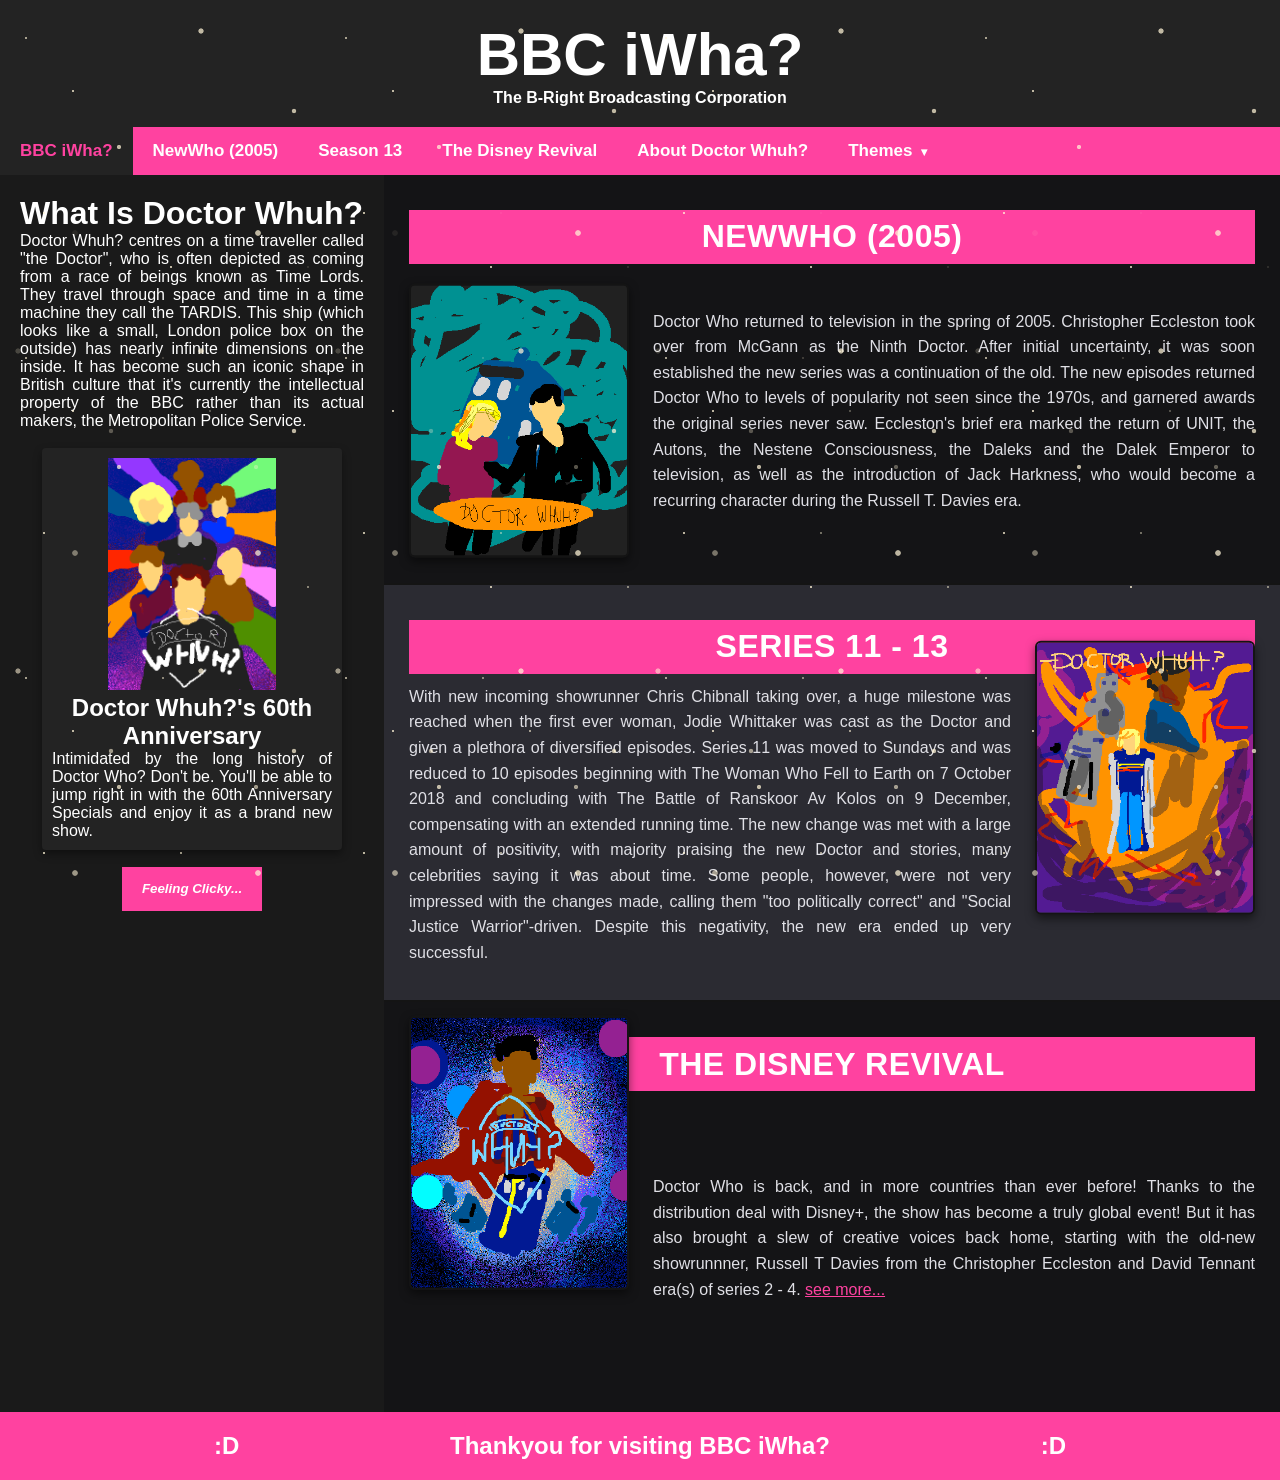
<file: index.html>
<!DOCTYPE html>
<html lang="en">
<head>
    <meta charset="UTF-8">
    <meta name="viewport" content="width=device-width, initial-scale=1.0">
    <title>Take iWha?</title>
    <link rel="stylesheet" href="style (4).css">
    <style>
        body {
            font-family: Arial, Helvetica, sans-serif;
            margin: 0;
            scroll-behavior: smooth;
        }
    </style>
</head>
<body>

    <!-- Header Section -->
    <div class="header">
        <h1> BBC iWha? </h1>
        <p> The B-Right Broadcasting Corporation</p>
    </div>

    <!-- Navigation Bar -->
    <div class="topnav" id="myTopnav">
        <a href="index.html" class="active">BBC iWha?</a>

        <div id="myLinks">
            <a href="NewWHo.html">NewWho (2005)</a>
            <a href="season13.html">Season 13</a>
            <a href="The Disney Series.html">The Disney Revival</a>
            <a href="All About Doctor Whuh.html">About Doctor Whuh?</a>

                        <div class="dropdown">
                                <button class="dropbtn" type="button" aria-expanded="false" aria-controls="dropdownContent">
                                        Themes
                                        <span aria-hidden="true">&#9662;</span>
                                </button>
                                    <div class="dropdown-content" id="dropdownContent">
                                        <p class="dropdown-note">Use Arrow Keys to navigate themes</p>
                                        <button type="button" class="theme-option active" data-theme="default">Default BBC</button>
                                        <button type="button" class="theme-option" data-theme="light">Light</button>
                                        <button type="button" class="theme-option" data-theme="ash">TARDIS</button>
                </div>
                        </div>
        </div>
        

        
        <!-- Hamburger Icon -->
        <button type="button" class="icon" aria-label="Toggle navigation" aria-expanded="false" aria-controls="myLinks">
            &#9776;
        </button>
    </div>


    <div class="row">
    
        <div class="side">
            <h1>What Is Doctor Whuh?</h1>
            <p>Doctor Whuh? centres on a time traveller called "the Doctor", who is often depicted as coming from a race of beings known as Time Lords. They travel through space and time in a time machine they call the TARDIS. This ship (which looks like a small, London police box on the outside) has nearly infinite dimensions on the inside. It has become such an iconic shape in British culture that it's currently the intellectual property of the BBC rather than its actual makers, the Metropolitan Police Service. </p>
            
            <br>
            <div class="card">
                <img src="60th anniv.png" alt="Doctor Whuh?'s 60th Anniversary Poster">
                <h2>Doctor Whuh?'s 60th Anniversary</h2>
                <p>Intimidated by the long history of Doctor Who? Don't be. You'll be able to jump right in with the 60th Anniversary Specials and enjoy it as a brand new show.</p>
            </div>


            <!--tge buttons here gng-->
            <button class="button-side" id="anniv"> Feeling Clicky... </button>

            
        </div>
        
        <!-- Main Content Area with Alternating Black/Grey Sections -->
        <div class="main">
            
            <!--NewWho-->
            <section id="newwho" class="content-section theme-black">
                <h2>NewWho (2005)</h2>
                <div class="section-content img-left">
                    <img src="newwho drwhuh (1).png" alt="NewWho Thumbnail" class="section-img">
                    <div class="text-block">
                        <p>Doctor Who returned to television in the spring of 2005. Christopher Eccleston took over from McGann as the Ninth Doctor. After initial uncertainty, it was soon established the new series was a continuation of the old. The new episodes returned Doctor Who to levels of popularity not seen since the 1970s, and garnered awards the original series never saw. Eccleston's brief era marked the return of UNIT, the Autons, the Nestene Consciousness, the Daleks and the Dalek Emperor to television, as well as the introduction of Jack Harkness, who would become a recurring character during the Russell T. Davies era.</p>
                    </div>
                </div>
            </section>

            <!-- Season 13 -->
            <section id="season13" class="content-section theme-grey">
                <h2>Series 11 - 13</h2>
                <div class="section-content img-right">
                    <div class="text-block">
                        <p>With new incoming showrunner Chris Chibnall taking over, a huge milestone was reached when the first ever woman, Jodie Whittaker was cast as the Doctor and given a plethora of diversified episodes. Series 11 was moved to Sundays and was reduced to 10 episodes beginning with The Woman Who Fell to Earth on 7 October 2018 and concluding with The Battle of Ranskoor Av Kolos on 9 December, compensating with an extended running time. The new change was met with a large amount of positivity, with majority praising the new Doctor and stories, many celebrities saying it was about time. Some people, however, were not very impressed with the changes made, calling them "too politically correct" and "Social Justice Warrior"-driven. Despite this negativity, the new era ended up very successful.
                        </p>
                       
                    </div>
                    <img src="season13 (1).png" alt="Season 13 Thumbnail" class="section-img">
                </div>
            </section>

            <!--The Disney Revival-->
            <section id="disney-revival" class="content-section theme-black">
                <h2>The Disney Revival</h2>
                <div class="section-content img-left">
                    <img src="disney ncuti (1).png" alt="Disney Revival Thumbnail" class="section-img">
                    <div class="text-block">
                        <p>Doctor Who is back, and in more countries than ever before! Thanks to the distribution deal with Disney+, the show has become a truly global event! But it has also brought a slew of creative voices back home, starting with the old-new showrunnner, Russell T Davies from the Christopher Eccleston and David Tennant era(s) of series 2 - 4.  
                            <a href ="The Disney Series.html" class="see-more">see more...</a>
                        </p>
                        
                    </div>
                </div>
            </section>

        </div>
    </div>

    <!-- Footer -->
    <div class="footer">
        <h2>:D</h2>
        <h2>Thankyou for visiting BBC iWha?</h2>
        <h2>:D</h2>
    </div>

    <script>

        const theText = [
            "No Dice",
            "Maybe this time?",
            "idk tho",
            "LETS TRY AGIAN!!!",
            "cmon,,",
            "sixth times the charm,,,",
            "7",
            "8",
            "surely if you keep clicking you'll get something",
            "ermm",
            "riiiiiight",
            "okay one more lap",
            "IIIIISSSSS",
            "oops",
            "play again?",
            "Feeling Clicky...",
            "No Dice",
            "heh got you",
            "yum"

        ];

        let currentIndex = 0;

    const links = document.getElementById("myLinks");
    const menuButton = document.querySelector(".topnav .icon");
    const dropdownButton = document.querySelector('.dropbtn');
    const dropdown = document.querySelector('.dropdown');
    const dropdownContent = document.getElementById('dropdownContent');
    const themeButtons = Array.from(document.querySelectorAll('.theme-option'));

    function toggleNavigation() {
        const isOpen = links.classList.toggle("open");
        menuButton.setAttribute("aria-expanded", isOpen);
    }

    function toggleDropdown() {
        const isOpen = dropdown.classList.toggle('open');
        dropdownButton.setAttribute('aria-expanded', isOpen);
        if (isOpen) {
            const currentTheme = document.body.dataset.theme || 'default';
            const selectedButton = themeButtons.find(function(button) {
                return button.dataset.theme === currentTheme;
            }) || themeButtons[0];
            selectedButton.focus();
        }
    }

    menuButton.addEventListener('click', toggleNavigation);
    dropdownButton.addEventListener('click', toggleDropdown);

    dropdownContent.addEventListener('keydown', function(event) {
        const currentIndex = themeButtons.indexOf(document.activeElement);
        let nextIndex;

        if (event.key === 'ArrowDown') {
            nextIndex = (currentIndex + 1) % themeButtons.length;
        } else if (event.key === 'ArrowUp') {
            nextIndex = (currentIndex - 1 + themeButtons.length) % themeButtons.length;
        } else if (event.key === 'Home') {
            nextIndex = 0;
        } else if (event.key === 'End') {
            nextIndex = themeButtons.length - 1;
        } else if (event.key === 'Escape') {
            dropdown.classList.remove('open');
            dropdownButton.setAttribute('aria-expanded', 'false');
            dropdownButton.focus();
            return;
        } else {
            return;
        }

        event.preventDefault();
        themeButtons[nextIndex].focus();
    });

    document.addEventListener('click', function(event) {
        if (!dropdown.contains(event.target)) {
            dropdown.classList.remove('open');
            dropdownButton.setAttribute('aria-expanded', 'false');
        }
        if (!document.getElementById('myTopnav').contains(event.target)) {
            links.classList.remove('open');
            menuButton.setAttribute('aria-expanded', 'false');
        }
    });

    document.addEventListener('keydown', function(event) {
        if (event.key === 'Escape') {
            dropdown.classList.remove('open');
            dropdownButton.setAttribute('aria-expanded', 'false');
            links.classList.remove('open');
            menuButton.setAttribute('aria-expanded', 'false');
            dropdownButton.focus();
        }
    });

    themeButtons.forEach(function(themeButton) {
        themeButton.addEventListener('click', function() {
            document.body.dataset.theme = themeButton.dataset.theme;
            themeButtons.forEach(function(button) {
                button.classList.toggle('active', button === themeButton);
            });
            dropdown.classList.remove('open');
            dropdownButton.setAttribute('aria-expanded', 'false');
            dropdownButton.focus();
        });
    });

    const myButton = document.getElementById('anniv');
    myButton.addEventListener('click', function() {
        if (currentIndex < theText.length) {
            myButton.innerText = theText[currentIndex];
            currentIndex++;
        } else {
            myButton.innerText = "YIPPEEEEE";
        }
    });

    </script>
    <script src="effects.js"></script>
</body>
</html>
</file>
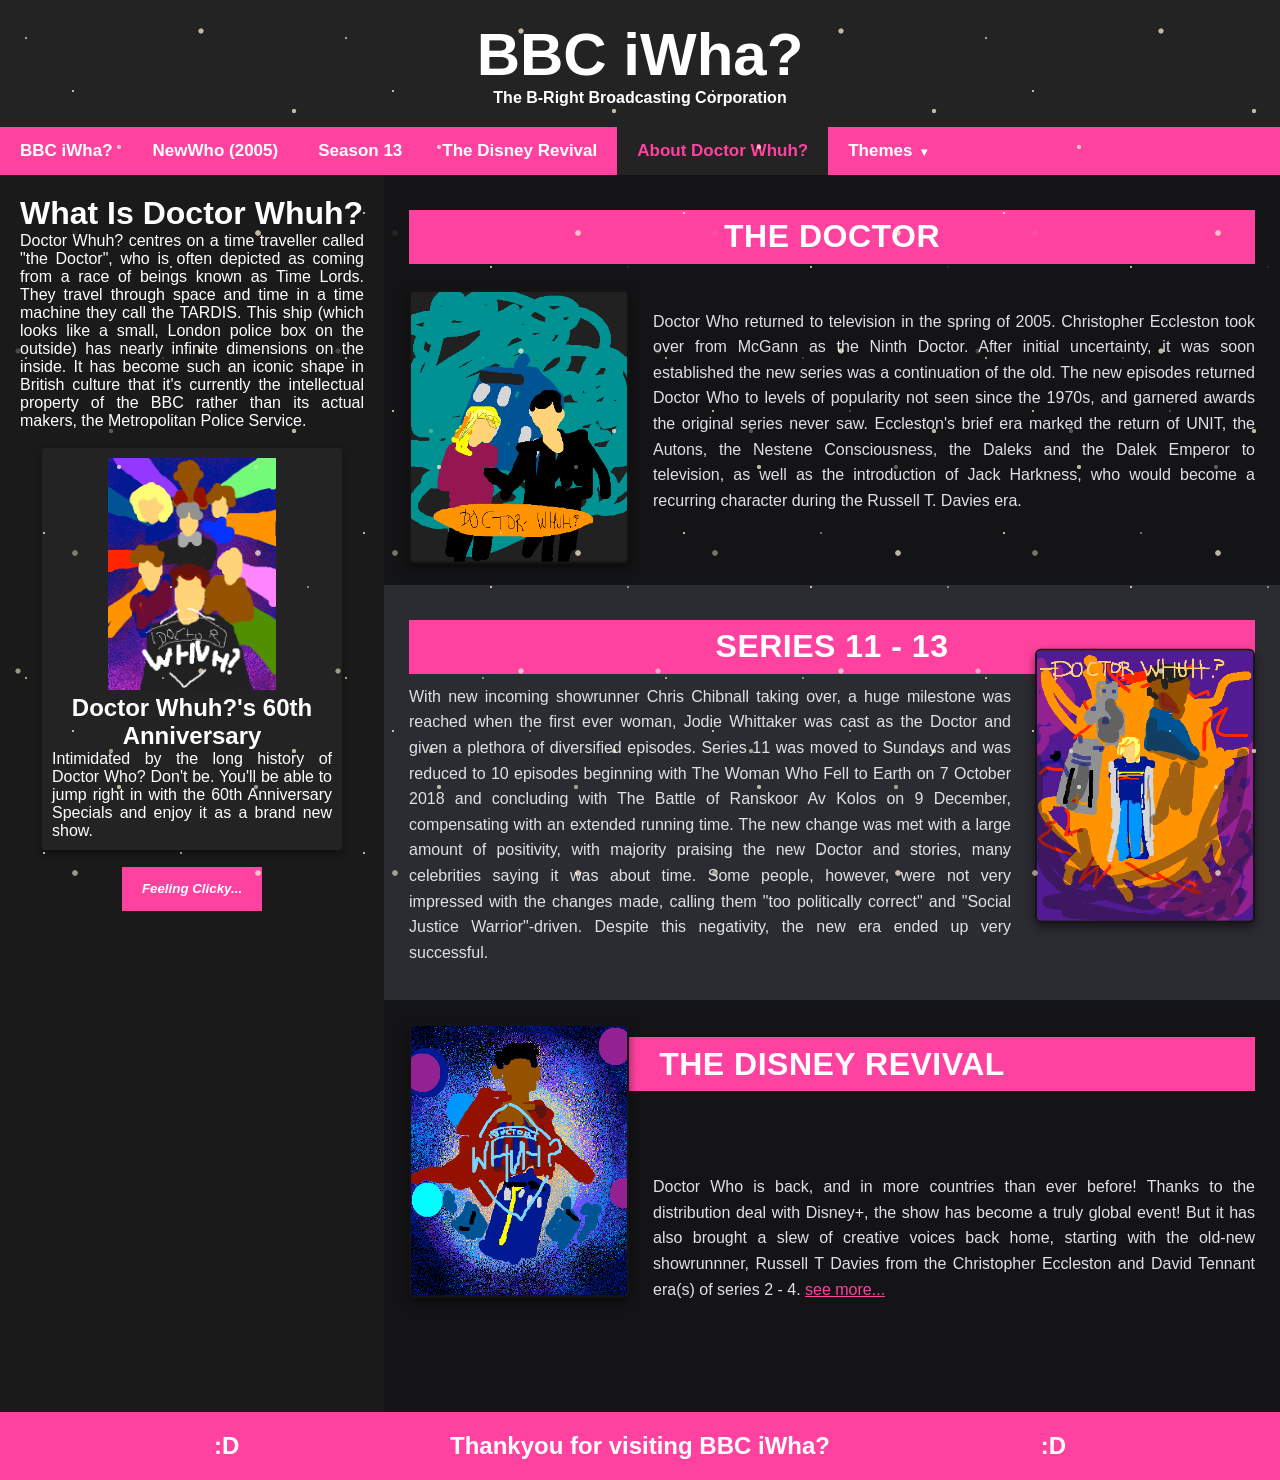
<file: All About Doctor Whuh.html>
<!DOCTYPE html>
<html lang="en">
<head>
    <meta charset="UTF-8">
    <meta name="viewport" content="width=device-width, initial-scale=1.0">
    <title>Take iWha?</title>
    <link rel="stylesheet" href="style (4).css">
    <style>
        body {
            font-family: Arial, Helvetica, sans-serif;
            margin: 0;
            scroll-behavior: smooth;
        }
    </style>
</head>
<body>

    <!-- Header Section -->
    <div class="header">
        <h1> BBC iWha? </h1>
        <p> The B-Right Broadcasting Corporation</p>
    </div>
 <!-- Hi -->
    <!-- Navigation Bar -->
    <div class="topnav" id="myTopnav">
        <a href="index.html">BBC iWha?</a>

        <div id="myLinks">
            <a href="NewWHo.html">NewWho (2005)</a>
            <a href="season13.html">Season 13</a>
            <a href="The Disney Series.html">The Disney Revival</a>
            <a href="All About Doctor Whuh.html" class="active">About Doctor Whuh?</a>

                        <div class="dropdown">
                                <button class="dropbtn" type="button" aria-expanded="false" aria-controls="dropdownContent">
                                        Themes
                                        <span aria-hidden="true">&#9662;</span>
                                </button>
                                    <div class="dropdown-content" id="dropdownContent">
                                        <p class="dropdown-note">Use Arrow Keys to navigate themes</p>
                                        <button type="button" class="theme-option active" data-theme="default">Default BBC</button>
                                        <button type="button" class="theme-option" data-theme="light">Light</button>
                                        <button type="button" class="theme-option" data-theme="ash">TARDIS</button>
                </div>
                        </div>
        </div>
        

        
        <!-- Hamburger Icon -->
        <button type="button" class="icon" aria-label="Toggle navigation" aria-expanded="false" aria-controls="myLinks">
            &#9776;
        </button>
    </div>


    <div class="row">
    
        <div class="side">
            <h1>What Is Doctor Whuh?</h1>
            <p>Doctor Whuh? centres on a time traveller called "the Doctor", who is often depicted as coming from a race of beings known as Time Lords. They travel through space and time in a time machine they call the TARDIS. This ship (which looks like a small, London police box on the outside) has nearly infinite dimensions on the inside. It has become such an iconic shape in British culture that it's currently the intellectual property of the BBC rather than its actual makers, the Metropolitan Police Service. </p>
            
            <br>
            <div class="card">
                <img src="60th anniv.png" alt="Doctor Whuh?'s 60th Anniversary Poster">
                <h2>Doctor Whuh?'s 60th Anniversary</h2>
                <p>Intimidated by the long history of Doctor Who? Don't be. You'll be able to jump right in with the 60th Anniversary Specials and enjoy it as a brand new show.</p>
            </div>


            <!--tge buttons here gng-->
            <button class="button-side" id="anniv"> Feeling Clicky... </button>

            
        </div>
        
        <!-- Main Content Area with Alternating Black/Grey Sections -->
        <div class="main">
            
            <!--NewWho-->
            <section id="newwho" class="content-section theme-black">
                <h2>The doctor</h2>
                <div class="section-content img-left">
                    <img src="newwho drwhuh (1).png" alt="NewWho Thumbnail" class="section-img">
                    <div class="text-block">
                        <p>Doctor Who returned to television in the spring of 2005. Christopher Eccleston took over from McGann as the Ninth Doctor. After initial uncertainty, it was soon established the new series was a continuation of the old. The new episodes returned Doctor Who to levels of popularity not seen since the 1970s, and garnered awards the original series never saw. Eccleston's brief era marked the return of UNIT, the Autons, the Nestene Consciousness, the Daleks and the Dalek Emperor to television, as well as the introduction of Jack Harkness, who would become a recurring character during the Russell T. Davies era.</p>
                    </div>
                </div>
            </section>

            <!-- Season 13 -->
            <section id="season13" class="content-section theme-grey">
                <h2>Series 11 - 13</h2>
                <div class="section-content img-right">
                    <div class="text-block">
                        <p>With new incoming showrunner Chris Chibnall taking over, a huge milestone was reached when the first ever woman, Jodie Whittaker was cast as the Doctor and given a plethora of diversified episodes. Series 11 was moved to Sundays and was reduced to 10 episodes beginning with The Woman Who Fell to Earth on 7 October 2018 and concluding with The Battle of Ranskoor Av Kolos on 9 December, compensating with an extended running time. The new change was met with a large amount of positivity, with majority praising the new Doctor and stories, many celebrities saying it was about time. Some people, however, were not very impressed with the changes made, calling them "too politically correct" and "Social Justice Warrior"-driven. Despite this negativity, the new era ended up very successful.</p>
                    </div>
                    <img src="season13 (1).png" alt="Season 13 Thumbnail" class="section-img">
                </div>
            </section>

            <!--The Disney Revival-->
            <section id="disney-revival" class="content-section theme-black">
                <h2>The Disney Revival</h2>
                <div class="section-content img-left">
                    <img src="disney ncuti (1).png" alt="Disney Revival Thumbnail" class="section-img">
                    <div class="text-block">
                        <p>Doctor Who is back, and in more countries than ever before! Thanks to the distribution deal with Disney+, the show has become a truly global event! But it has also brought a slew of creative voices back home, starting with the old-new showrunnner, Russell T Davies from the Christopher Eccleston and David Tennant era(s) of series 2 - 4.  
                            <a href ="The Disney Series.html" class="see-more">see more...</a>
                        </p>
                    </div>
                </div>
            </section>

        </div>
    </div>

    <!-- Footer -->
    <div class="footer">
        <h2>:D</h2>
        <h2>Thankyou for visiting BBC iWha?</h2>
        <h2>:D</h2>
    </div>

    <script>

        const theText = [
            "No Dice",
            "Maybe this time?",
            "idk tho",
            "LETS TRY AGIAN!!!",
            "cmon,,",
            "sixth times the charm,,,",
            "7",
            "8",
            "surely if you keep clicking you'll get something",
            "ermm",
            "riiiiiight",
            "okay one more lap",
            "IIIIISSSSS",
            "oops",
            "play again?",
            "Feeling Clicky...",
            "No Dice",
            "heh got you",
            "yum"

        ];

        let currentIndex = 0;

    const links = document.getElementById("myLinks");
    const menuButton = document.querySelector(".topnav .icon");
    const dropdownButton = document.querySelector('.dropbtn');
    const dropdown = document.querySelector('.dropdown');
    const dropdownContent = document.getElementById('dropdownContent');
    const themeButtons = Array.from(document.querySelectorAll('.theme-option'));

    function toggleNavigation() {
        const isOpen = links.classList.toggle("open");
        menuButton.setAttribute("aria-expanded", isOpen);
    }

    function toggleDropdown() {
        const isOpen = dropdown.classList.toggle('open');
        dropdownButton.setAttribute('aria-expanded', isOpen);
        if (isOpen) {
            const currentTheme = document.body.dataset.theme || 'default';
            const selectedButton = themeButtons.find(function(button) {
                return button.dataset.theme === currentTheme;
            }) || themeButtons[0];
            selectedButton.focus();
        }
    }

    menuButton.addEventListener('click', toggleNavigation);
    dropdownButton.addEventListener('click', toggleDropdown);

    dropdownContent.addEventListener('keydown', function(event) {
        const currentIndex = themeButtons.indexOf(document.activeElement);
        let nextIndex;

        if (event.key === 'ArrowDown') {
            nextIndex = (currentIndex + 1) % themeButtons.length;
        } else if (event.key === 'ArrowUp') {
            nextIndex = (currentIndex - 1 + themeButtons.length) % themeButtons.length;
        } else if (event.key === 'Home') {
            nextIndex = 0;
        } else if (event.key === 'End') {
            nextIndex = themeButtons.length - 1;
        } else if (event.key === 'Escape') {
            dropdown.classList.remove('open');
            dropdownButton.setAttribute('aria-expanded', 'false');
            dropdownButton.focus();
            return;
        } else {
            return;
        }

        event.preventDefault();
        themeButtons[nextIndex].focus();
    });

    document.addEventListener('click', function(event) {
        if (!dropdown.contains(event.target)) {
            dropdown.classList.remove('open');
            dropdownButton.setAttribute('aria-expanded', 'false');
        }
        if (!document.getElementById('myTopnav').contains(event.target)) {
            links.classList.remove('open');
            menuButton.setAttribute('aria-expanded', 'false');
        }
    });

    document.addEventListener('keydown', function(event) {
        if (event.key === 'Escape') {
            dropdown.classList.remove('open');
            dropdownButton.setAttribute('aria-expanded', 'false');
            links.classList.remove('open');
            menuButton.setAttribute('aria-expanded', 'false');
            dropdownButton.focus();
        }
    });

    themeButtons.forEach(function(themeButton) {
        themeButton.addEventListener('click', function() {
            document.body.dataset.theme = themeButton.dataset.theme;
            themeButtons.forEach(function(button) {
                button.classList.toggle('active', button === themeButton);
            });
            dropdown.classList.remove('open');
            dropdownButton.setAttribute('aria-expanded', 'false');
            dropdownButton.focus();
        });
    });

    const myButton = document.getElementById('anniv');
    myButton.addEventListener('click', function() {
        if (currentIndex < theText.length) {
            myButton.innerText = theText[currentIndex];
            currentIndex++;
        } else {
            myButton.innerText = "YIPPEEEEE";
        }
    });

    </script>
    <script src="effects.js"></script>
</body>
</html>
</file>
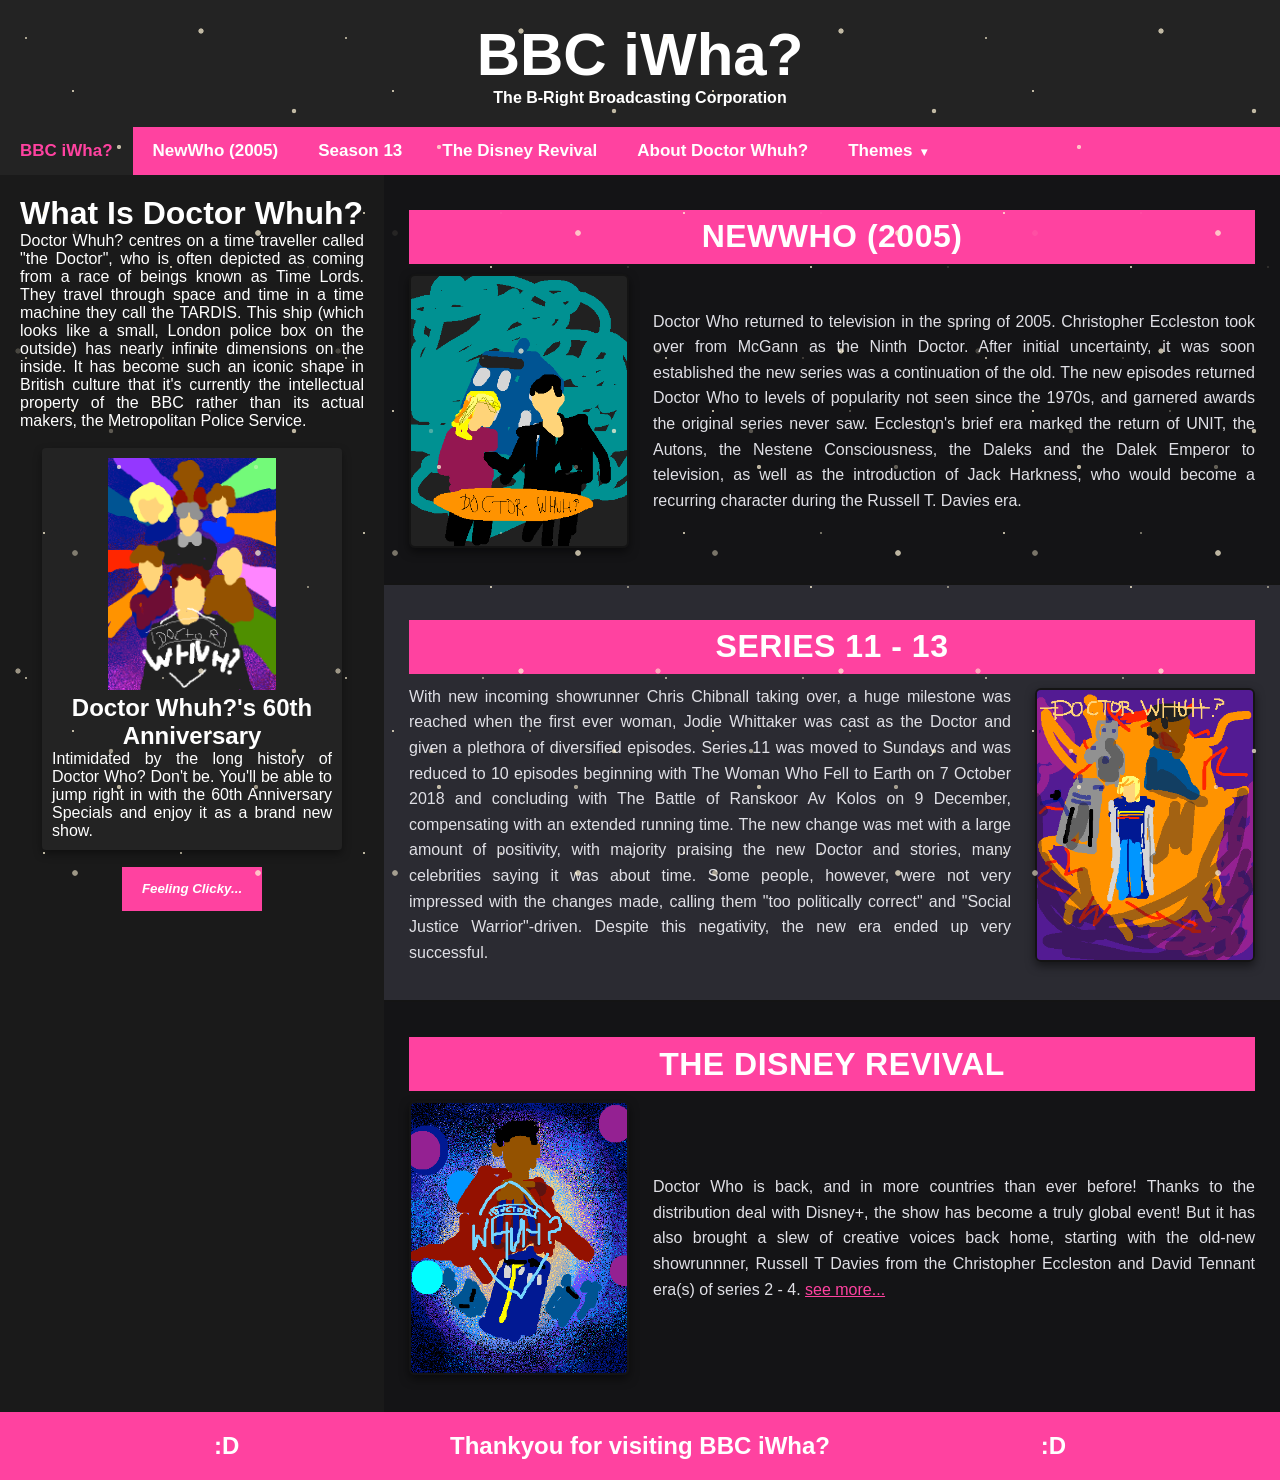
<file: bbc ref (2).html>
<!DOCTYPE html>
<html lang="en">
<head>
    <meta charset="UTF-8">
    <meta name="viewport" content="width=device-width, initial-scale=1.0">
    <title>Take iWha?</title>
    <link rel="stylesheet" href="style (4).css">
    <style>
        body {
            font-family: Arial, Helvetica, sans-serif;
            margin: 0;
            scroll-behavior: smooth;
        }
    </style>
</head>
<body>

    <!-- Header Section -->
    <div class="header">
        <h1> BBC iWha? </h1>
        <p> The B-Right Broadcasting Corporation</p>
    </div>

    <!-- Navigation Bar -->
    <div class="topnav" id="myTopnav">
        <a href="bbc ref (2).html" class="active">BBC iWha?</a>

        <div id="myLinks">
            <a href="NewWHo.html">NewWho (2005)</a>
            <a href="season13.html">Season 13</a>
            <a href="The Disney Series.html">The Disney Revival</a>
            <a href="All About Doctor Whuh.html">About Doctor Whuh?</a>

                        <div class="dropdown">
                                <button class="dropbtn" type="button" aria-expanded="false" aria-controls="dropdownContent">
                                        Themes
                                        <span aria-hidden="true">&#9662;</span>
                                </button>
                                    <div class="dropdown-content" id="dropdownContent">
                                        <p class="dropdown-note">Use Arrow Keys to navigate themes</p>
                                        <button type="button" class="theme-option active" data-theme="default">Default BBC</button>
                                        <button type="button" class="theme-option" data-theme="light">Light</button>
                                        <button type="button" class="theme-option" data-theme="ash">TARDIS</button>
                </div>
                        </div>
        </div>
        

        
        <!-- Hamburger Icon -->
        <button type="button" class="icon" aria-label="Toggle navigation" aria-expanded="false" aria-controls="myLinks">
            &#9776;
        </button>
    </div>


    <div class="row">
    
        <div class="side">
            <h1>What Is Doctor Whuh?</h1>
            <p>Doctor Whuh? centres on a time traveller called "the Doctor", who is often depicted as coming from a race of beings known as Time Lords. They travel through space and time in a time machine they call the TARDIS. This ship (which looks like a small, London police box on the outside) has nearly infinite dimensions on the inside. It has become such an iconic shape in British culture that it's currently the intellectual property of the BBC rather than its actual makers, the Metropolitan Police Service. </p>
            
            <br>
            <div class="card">
                <img src="60th anniv.png" alt="Doctor Whuh?'s 60th Anniversary Poster">
                <h2>Doctor Whuh?'s 60th Anniversary</h2>
                <p>Intimidated by the long history of Doctor Who? Don't be. You'll be able to jump right in with the 60th Anniversary Specials and enjoy it as a brand new show.</p>
            </div>


            <!--tge buttons here gng-->
            <button class="button-side" id="anniv"> Feeling Clicky... </button>

            
        </div>
        
        <!-- Main Content Area with Alternating Black/Grey Sections -->
        <div class="main">
            
            <!--NewWho-->
            <section id="newwho" class="content-section theme-black">
                <h2>NewWho (2005)</h2>
                <div class="section-content img-left">
                    <img src="newwho drwhuh (1).png" alt="NewWho Thumbnail" class="section-img">
                    <div class="text-block">
                        <p>Doctor Who returned to television in the spring of 2005. Christopher Eccleston took over from McGann as the Ninth Doctor. After initial uncertainty, it was soon established the new series was a continuation of the old. The new episodes returned Doctor Who to levels of popularity not seen since the 1970s, and garnered awards the original series never saw. Eccleston's brief era marked the return of UNIT, the Autons, the Nestene Consciousness, the Daleks and the Dalek Emperor to television, as well as the introduction of Jack Harkness, who would become a recurring character during the Russell T. Davies era.</p>
                    </div>
                </div>
            </section>

            <!-- Season 13 -->
            <section id="season13" class="content-section theme-grey">
                <h2>Series 11 - 13</h2>
                <div class="section-content img-right">
                    <div class="text-block">
                        <p>With new incoming showrunner Chris Chibnall taking over, a huge milestone was reached when the first ever woman, Jodie Whittaker was cast as the Doctor and given a plethora of diversified episodes. Series 11 was moved to Sundays and was reduced to 10 episodes beginning with The Woman Who Fell to Earth on 7 October 2018 and concluding with The Battle of Ranskoor Av Kolos on 9 December, compensating with an extended running time. The new change was met with a large amount of positivity, with majority praising the new Doctor and stories, many celebrities saying it was about time. Some people, however, were not very impressed with the changes made, calling them "too politically correct" and "Social Justice Warrior"-driven. Despite this negativity, the new era ended up very successful.
                        </p>
                       
                    </div>
                    <img src="season13 (1).png" alt="Season 13 Thumbnail" class="section-img">
                </div>
            </section>

            <!--The Disney Revival-->
            <section id="disney-revival" class="content-section theme-black">
                <h2>The Disney Revival</h2>
                <div class="section-content img-left">
                    <img src="disney ncuti (1).png" alt="Disney Revival Thumbnail" class="section-img">
                    <div class="text-block">
                        <p>Doctor Who is back, and in more countries than ever before! Thanks to the distribution deal with Disney+, the show has become a truly global event! But it has also brought a slew of creative voices back home, starting with the old-new showrunnner, Russell T Davies from the Christopher Eccleston and David Tennant era(s) of series 2 - 4.  
                            <a href ="The Disney Series.html" class="see-more">see more...</a>
                        </p>
                        
                    </div>
                </div>
            </section>

        </div>
    </div>

    <!-- Footer -->
    <div class="footer">
        <h2>:D</h2>
        <h2>Thankyou for visiting BBC iWha?</h2>
        <h2>:D</h2>
    </div>

    <script>

        const theText = [
            "No Dice",
            "Maybe this time?",
            "idk tho",
            "LETS TRY AGIAN!!!",
            "cmon,,",
            "sixth times the charm,,,",
            "7",
            "8",
            "surely if you keep clicking you'll get something",
            "ermm",
            "riiiiiight",
            "okay one more lap",
            "IIIIISSSSS",
            "oops",
            "play again?",
            "Feeling Clicky...",
            "No Dice",
            "heh got you",
            "yum"

        ];

        let currentIndex = 0;

    const links = document.getElementById("myLinks");
    const menuButton = document.querySelector(".topnav .icon");
    const dropdownButton = document.querySelector('.dropbtn');
    const dropdown = document.querySelector('.dropdown');
    const dropdownContent = document.getElementById('dropdownContent');
    const themeButtons = Array.from(document.querySelectorAll('.theme-option'));

    function toggleNavigation() {
        const isOpen = links.classList.toggle("open");
        menuButton.setAttribute("aria-expanded", isOpen);
    }

    function toggleDropdown() {
        const isOpen = dropdown.classList.toggle('open');
        dropdownButton.setAttribute('aria-expanded', isOpen);
        if (isOpen) {
            const currentTheme = document.body.dataset.theme || 'default';
            const selectedButton = themeButtons.find(function(button) {
                return button.dataset.theme === currentTheme;
            }) || themeButtons[0];
            selectedButton.focus();
        }
    }

    menuButton.addEventListener('click', toggleNavigation);
    dropdownButton.addEventListener('click', toggleDropdown);

    dropdownContent.addEventListener('keydown', function(event) {
        const currentIndex = themeButtons.indexOf(document.activeElement);
        let nextIndex;

        if (event.key === 'ArrowDown') {
            nextIndex = (currentIndex + 1) % themeButtons.length;
        } else if (event.key === 'ArrowUp') {
            nextIndex = (currentIndex - 1 + themeButtons.length) % themeButtons.length;
        } else if (event.key === 'Home') {
            nextIndex = 0;
        } else if (event.key === 'End') {
            nextIndex = themeButtons.length - 1;
        } else if (event.key === 'Escape') {
            dropdown.classList.remove('open');
            dropdownButton.setAttribute('aria-expanded', 'false');
            dropdownButton.focus();
            return;
        } else {
            return;
        }

        event.preventDefault();
        themeButtons[nextIndex].focus();
    });

    document.addEventListener('click', function(event) {
        if (!dropdown.contains(event.target)) {
            dropdown.classList.remove('open');
            dropdownButton.setAttribute('aria-expanded', 'false');
        }
        if (!document.getElementById('myTopnav').contains(event.target)) {
            links.classList.remove('open');
            menuButton.setAttribute('aria-expanded', 'false');
        }
    });

    document.addEventListener('keydown', function(event) {
        if (event.key === 'Escape') {
            dropdown.classList.remove('open');
            dropdownButton.setAttribute('aria-expanded', 'false');
            links.classList.remove('open');
            menuButton.setAttribute('aria-expanded', 'false');
            dropdownButton.focus();
        }
    });

    themeButtons.forEach(function(themeButton) {
        themeButton.addEventListener('click', function() {
            document.body.dataset.theme = themeButton.dataset.theme;
            themeButtons.forEach(function(button) {
                button.classList.toggle('active', button === themeButton);
            });
            dropdown.classList.remove('open');
            dropdownButton.setAttribute('aria-expanded', 'false');
            dropdownButton.focus();
        });
    });

    const myButton = document.getElementById('anniv');
    myButton.addEventListener('click', function() {
        if (currentIndex < theText.length) {
            myButton.innerText = theText[currentIndex];
            currentIndex++;
        } else {
            myButton.innerText = "YIPPEEEEE";
        }
    });

    </script>
    
    

</body>
</html>
</file>
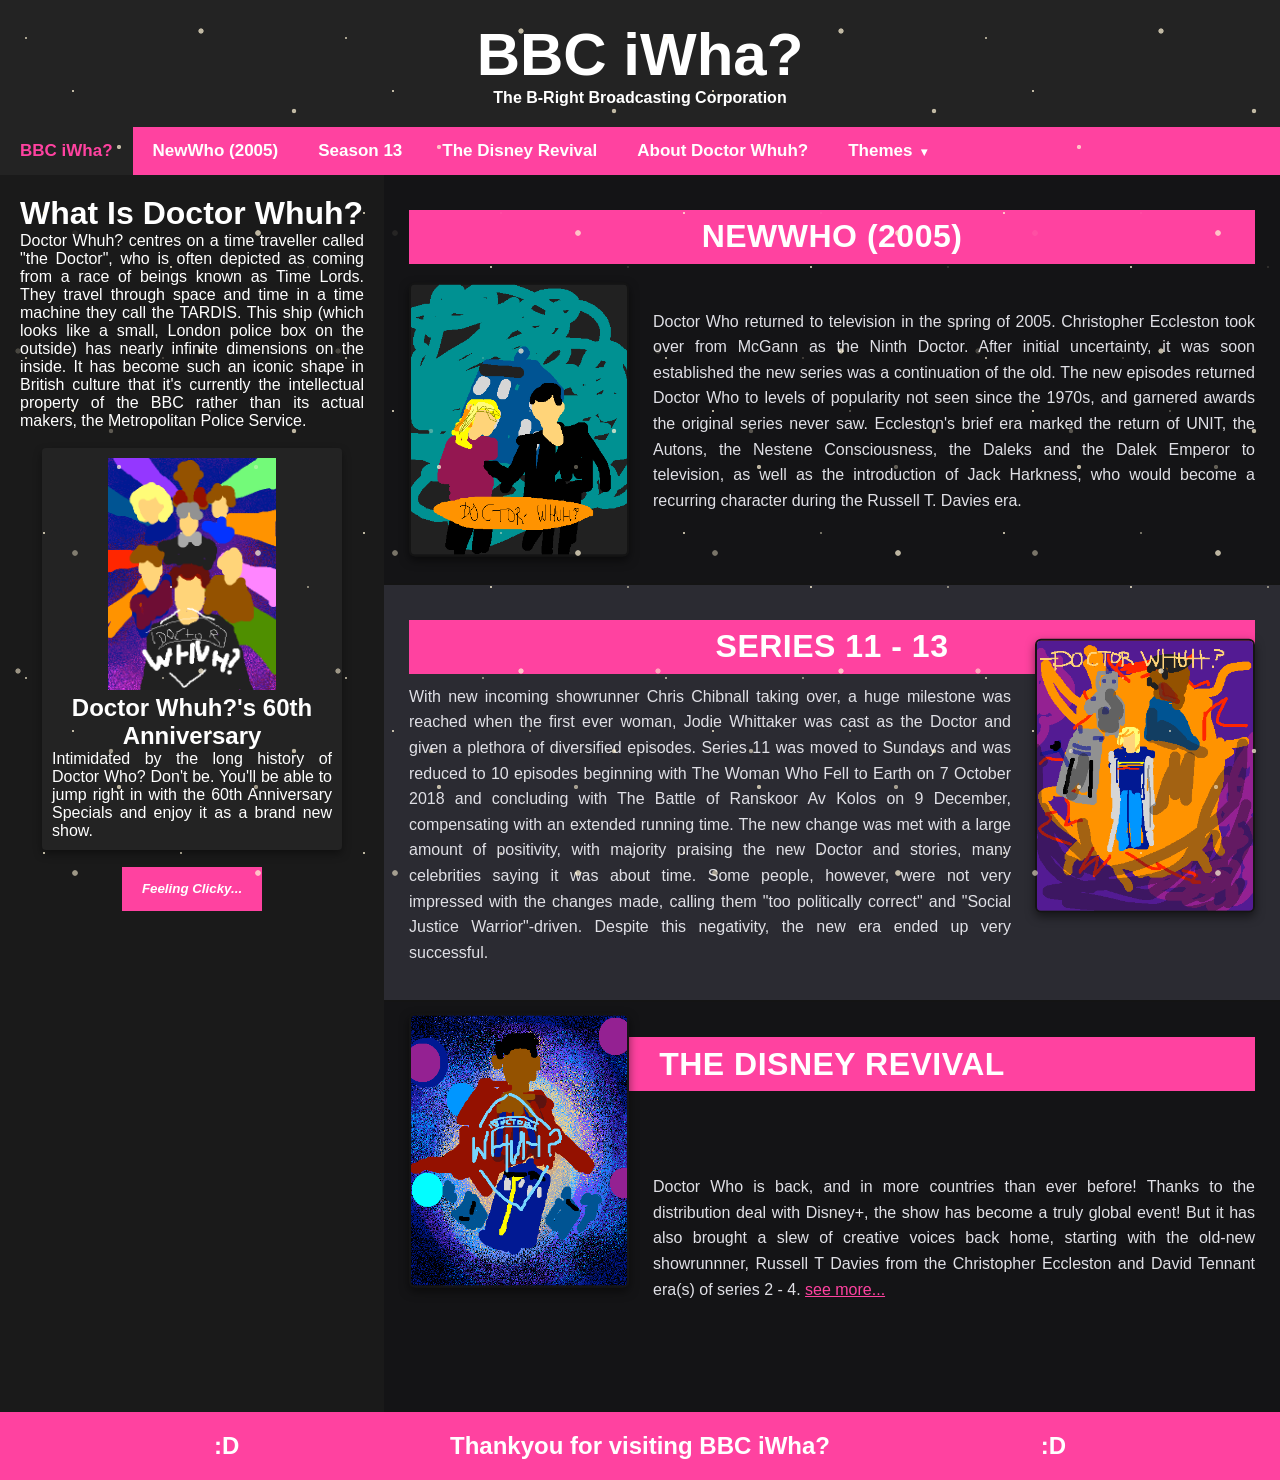
<file: DoctorWhuh.html>
<!DOCTYPE html>
<html lang="en">
<head>
    <meta charset="UTF-8">
    <meta name="viewport" content="width=device-width, initial-scale=1.0">
    <title>Take iWha?</title>
    <link rel="stylesheet" href="style (4).css">
    <style>
        body {
            font-family: Arial, Helvetica, sans-serif;
            margin: 0;
            scroll-behavior: smooth;
        }
    </style>
</head>
<body>

    <!-- Header Section -->
    <div class="header">
        <h1> BBC iWha? </h1>
        <p> The B-Right Broadcasting Corporation</p>
    </div>

    <!-- Navigation Bar -->
    <div class="topnav" id="myTopnav">
        <a href="DoctorWhuh.html" class="active">BBC iWha?</a>

        <div id="myLinks">
            <a href="NewWHo.html">NewWho (2005)</a>
            <a href="season13.html">Season 13</a>
            <a href="The Disney Series.html">The Disney Revival</a>
            <a href="All About Doctor Whuh.html">About Doctor Whuh?</a>

                        <div class="dropdown">
                                <button class="dropbtn" type="button" aria-expanded="false" aria-controls="dropdownContent">
                                        Themes
                                        <span aria-hidden="true">&#9662;</span>
                                </button>
                                    <div class="dropdown-content" id="dropdownContent">
                                        <p class="dropdown-note">Use Arrow Keys to navigate themes</p>
                                        <button type="button" class="theme-option active" data-theme="default">Default BBC</button>
                                        <button type="button" class="theme-option" data-theme="light">Light</button>
                                        <button type="button" class="theme-option" data-theme="ash">TARDIS</button>
                </div>
                        </div>
        </div>
        

        
        <!-- Hamburger Icon -->
        <button type="button" class="icon" aria-label="Toggle navigation" aria-expanded="false" aria-controls="myLinks">
            &#9776;
        </button>
    </div>


    <div class="row">
    
        <div class="side">
            <h1>What Is Doctor Whuh?</h1>
            <p>Doctor Whuh? centres on a time traveller called "the Doctor", who is often depicted as coming from a race of beings known as Time Lords. They travel through space and time in a time machine they call the TARDIS. This ship (which looks like a small, London police box on the outside) has nearly infinite dimensions on the inside. It has become such an iconic shape in British culture that it's currently the intellectual property of the BBC rather than its actual makers, the Metropolitan Police Service. </p>
            
            <br>
            <div class="card">
                <img src="60th anniv.png" alt="Doctor Whuh?'s 60th Anniversary Poster">
                <h2>Doctor Whuh?'s 60th Anniversary</h2>
                <p>Intimidated by the long history of Doctor Who? Don't be. You'll be able to jump right in with the 60th Anniversary Specials and enjoy it as a brand new show.</p>
            </div>


            <!--tge buttons here gng-->
            <button class="button-side" id="anniv"> Feeling Clicky... </button>

            
        </div>
        
        <!-- Main Content Area with Alternating Black/Grey Sections -->
        <div class="main">
            
            <!--NewWho-->
            <section id="newwho" class="content-section theme-black">
                <h2>NewWho (2005)</h2>
                <div class="section-content img-left">
                    <img src="newwho drwhuh (1).png" alt="NewWho Thumbnail" class="section-img">
                    <div class="text-block">
                        <p>Doctor Who returned to television in the spring of 2005. Christopher Eccleston took over from McGann as the Ninth Doctor. After initial uncertainty, it was soon established the new series was a continuation of the old. The new episodes returned Doctor Who to levels of popularity not seen since the 1970s, and garnered awards the original series never saw. Eccleston's brief era marked the return of UNIT, the Autons, the Nestene Consciousness, the Daleks and the Dalek Emperor to television, as well as the introduction of Jack Harkness, who would become a recurring character during the Russell T. Davies era.</p>
                    </div>
                </div>
            </section>

            <!-- Season 13 -->
            <section id="season13" class="content-section theme-grey">
                <h2>Series 11 - 13</h2>
                <div class="section-content img-right">
                    <div class="text-block">
                        <p>With new incoming showrunner Chris Chibnall taking over, a huge milestone was reached when the first ever woman, Jodie Whittaker was cast as the Doctor and given a plethora of diversified episodes. Series 11 was moved to Sundays and was reduced to 10 episodes beginning with The Woman Who Fell to Earth on 7 October 2018 and concluding with The Battle of Ranskoor Av Kolos on 9 December, compensating with an extended running time. The new change was met with a large amount of positivity, with majority praising the new Doctor and stories, many celebrities saying it was about time. Some people, however, were not very impressed with the changes made, calling them "too politically correct" and "Social Justice Warrior"-driven. Despite this negativity, the new era ended up very successful.
                        </p>
                       
                    </div>
                    <img src="season13 (1).png" alt="Season 13 Thumbnail" class="section-img">
                </div>
            </section>

            <!--The Disney Revival-->
            <section id="disney-revival" class="content-section theme-black">
                <h2>The Disney Revival</h2>
                <div class="section-content img-left">
                    <img src="disney ncuti (1).png" alt="Disney Revival Thumbnail" class="section-img">
                    <div class="text-block">
                        <p>Doctor Who is back, and in more countries than ever before! Thanks to the distribution deal with Disney+, the show has become a truly global event! But it has also brought a slew of creative voices back home, starting with the old-new showrunnner, Russell T Davies from the Christopher Eccleston and David Tennant era(s) of series 2 - 4.  
                            <a href ="The Disney Series.html" class="see-more">see more...</a>
                        </p>
                        
                    </div>
                </div>
            </section>

        </div>
    </div>

    <!-- Footer -->
    <div class="footer">
        <h2>:D</h2>
        <h2>Thankyou for visiting BBC iWha?</h2>
        <h2>:D</h2>
    </div>

    <script>

        const theText = [
            "No Dice",
            "Maybe this time?",
            "idk tho",
            "LETS TRY AGIAN!!!",
            "cmon,,",
            "sixth times the charm,,,",
            "7",
            "8",
            "surely if you keep clicking you'll get something",
            "ermm",
            "riiiiiight",
            "okay one more lap",
            "IIIIISSSSS",
            "oops",
            "play again?",
            "Feeling Clicky...",
            "No Dice",
            "heh got you",
            "yum"

        ];

        let currentIndex = 0;

    const links = document.getElementById("myLinks");
    const menuButton = document.querySelector(".topnav .icon");
    const dropdownButton = document.querySelector('.dropbtn');
    const dropdown = document.querySelector('.dropdown');
    const dropdownContent = document.getElementById('dropdownContent');
    const themeButtons = Array.from(document.querySelectorAll('.theme-option'));

    function toggleNavigation() {
        const isOpen = links.classList.toggle("open");
        menuButton.setAttribute("aria-expanded", isOpen);
    }

    function toggleDropdown() {
        const isOpen = dropdown.classList.toggle('open');
        dropdownButton.setAttribute('aria-expanded', isOpen);
        if (isOpen) {
            const currentTheme = document.body.dataset.theme || 'default';
            const selectedButton = themeButtons.find(function(button) {
                return button.dataset.theme === currentTheme;
            }) || themeButtons[0];
            selectedButton.focus();
        }
    }

    menuButton.addEventListener('click', toggleNavigation);
    dropdownButton.addEventListener('click', toggleDropdown);

    dropdownContent.addEventListener('keydown', function(event) {
        const currentIndex = themeButtons.indexOf(document.activeElement);
        let nextIndex;

        if (event.key === 'ArrowDown') {
            nextIndex = (currentIndex + 1) % themeButtons.length;
        } else if (event.key === 'ArrowUp') {
            nextIndex = (currentIndex - 1 + themeButtons.length) % themeButtons.length;
        } else if (event.key === 'Home') {
            nextIndex = 0;
        } else if (event.key === 'End') {
            nextIndex = themeButtons.length - 1;
        } else if (event.key === 'Escape') {
            dropdown.classList.remove('open');
            dropdownButton.setAttribute('aria-expanded', 'false');
            dropdownButton.focus();
            return;
        } else {
            return;
        }

        event.preventDefault();
        themeButtons[nextIndex].focus();
    });

    document.addEventListener('click', function(event) {
        if (!dropdown.contains(event.target)) {
            dropdown.classList.remove('open');
            dropdownButton.setAttribute('aria-expanded', 'false');
        }
        if (!document.getElementById('myTopnav').contains(event.target)) {
            links.classList.remove('open');
            menuButton.setAttribute('aria-expanded', 'false');
        }
    });

    document.addEventListener('keydown', function(event) {
        if (event.key === 'Escape') {
            dropdown.classList.remove('open');
            dropdownButton.setAttribute('aria-expanded', 'false');
            links.classList.remove('open');
            menuButton.setAttribute('aria-expanded', 'false');
            dropdownButton.focus();
        }
    });

    themeButtons.forEach(function(themeButton) {
        themeButton.addEventListener('click', function() {
            document.body.dataset.theme = themeButton.dataset.theme;
            themeButtons.forEach(function(button) {
                button.classList.toggle('active', button === themeButton);
            });
            dropdown.classList.remove('open');
            dropdownButton.setAttribute('aria-expanded', 'false');
            dropdownButton.focus();
        });
    });

    const myButton = document.getElementById('anniv');
    myButton.addEventListener('click', function() {
        if (currentIndex < theText.length) {
            myButton.innerText = theText[currentIndex];
            currentIndex++;
        } else {
            myButton.innerText = "YIPPEEEEE";
        }
    });

    </script>
    <script src="effects.js"></script>
</body>
</html>
</file>
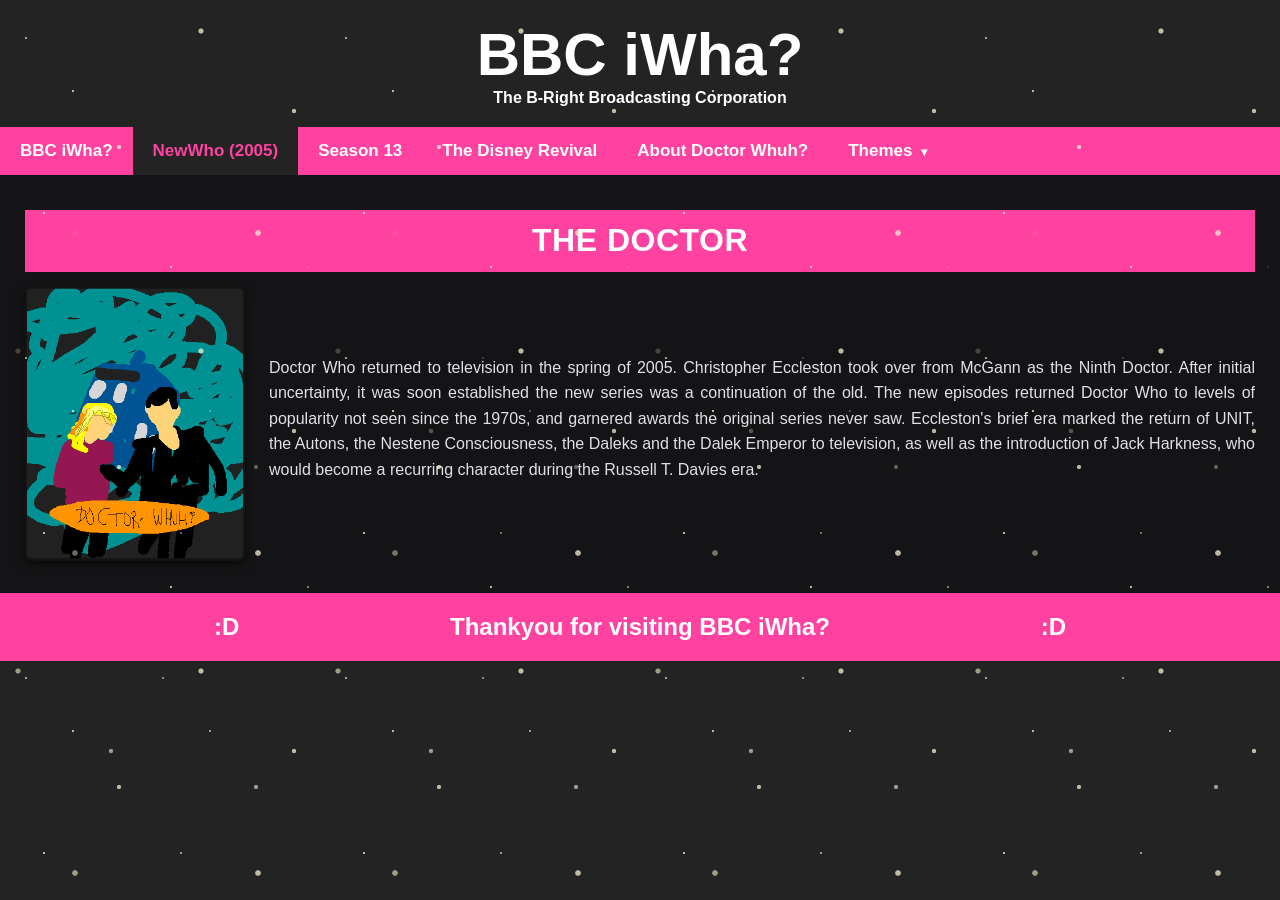
<file: NewWHo.html>
<!DOCTYPE html>
<html lang="en">
<head>
    <meta charset="UTF-8">
    <meta name="viewport" content="width=device-width, initial-scale=1.0">
    <title>Take iWha?</title>
    <link rel="stylesheet" href="style (4).css">
    <style>
        body {
            font-family: Arial, Helvetica, sans-serif;
            margin: 0;
            scroll-behavior: smooth;
        }
    </style>
</head>
<body>

    <!-- Header Section -->
    <div class="header">
        <h1> BBC iWha? </h1>
        <p> The B-Right Broadcasting Corporation</p>
    </div>

    <!-- Navigation Bar -->
    <div class="topnav" id="myTopnav">
        <a href="index.html" >BBC iWha?</a>

        <div id="myLinks">
            <a href="NewWHo.html" class="active">NewWho (2005)</a>
            <a href="season13.html">Season 13</a>
            <a href="The Disney Series.html">The Disney Revival</a>
            <a href="All About Doctor Whuh.html">About Doctor Whuh?</a>

                        <div class="dropdown">
                                <button class="dropbtn" type="button" aria-expanded="false" aria-controls="dropdownContent">
                                        Themes
                                        <span aria-hidden="true">&#9662;</span>
                                </button>
                                    <div class="dropdown-content" id="dropdownContent">
                                        <p class="dropdown-note">Use Arrow Keys to navigate themes</p>
                                        <button type="button" class="theme-option active" data-theme="default">Default BBC</button>
                                        <button type="button" class="theme-option" data-theme="light">Light</button>
                                        <button type="button" class="theme-option" data-theme="ash">TARDIS</button>
                </div>
                        </div>
        </div>
        

        
        <!-- Hamburger Icon -->
        <button type="button" class="icon" aria-label="Toggle navigation" aria-expanded="false" aria-controls="myLinks">
            &#9776;
        </button>
    </div>


 
        
        <!-- Main Content Area with Alternating Black/Grey Sections -->
        <div class="main">

              <!--NewWho-->
              <section id="newwho" class="content-section theme-black">
                <h2>The doctor</h2>
                <div class="section-content img-left">
                    <img src="newwho drwhuh (1).png" alt="NewWho Thumbnail" class="section-img">
                    <div class="text-block">
                        <p>Doctor Who returned to television in the spring of 2005. Christopher Eccleston took over from McGann as the Ninth Doctor. After initial uncertainty, it was soon established the new series was a continuation of the old. The new episodes returned Doctor Who to levels of popularity not seen since the 1970s, and garnered awards the original series never saw. Eccleston's brief era marked the return of UNIT, the Autons, the Nestene Consciousness, the Daleks and the Dalek Emperor to television, as well as the introduction of Jack Harkness, who would become a recurring character during the Russell T. Davies era.</p>
                    </div>
                </div>
            </section>

        </div>
    </div>

    <!-- Footer -->
    <div class="footer">
        <h2>:D</h2>
        <h2>Thankyou for visiting BBC iWha?</h2>
        <h2>:D</h2>
    </div>

    <script>

        const theText = [
            "No Dice",
            "Maybe this time?",
            "idk tho",
            "LETS TRY AGIAN!!!",
            "cmon,,",
            "sixth times the charm,,,",
            "7",
            "8",
            "surely if you keep clicking you'll get something",
            "ermm",
            "riiiiiight",
            "okay one more lap",
            "IIIIISSSSS",
            "oops",
            "play again?",
            "Feeling Clicky...",
            "No Dice",
            "heh got you",
            "yum"

        ];

        let currentIndex = 0;

    const links = document.getElementById("myLinks");
    const menuButton = document.querySelector(".topnav .icon");
    const dropdownButton = document.querySelector('.dropbtn');
    const dropdown = document.querySelector('.dropdown');
    const dropdownContent = document.getElementById('dropdownContent');
    const themeButtons = Array.from(document.querySelectorAll('.theme-option'));

    function toggleNavigation() {
        const isOpen = links.classList.toggle("open");
        menuButton.setAttribute("aria-expanded", isOpen);
    }

    function toggleDropdown() {
        const isOpen = dropdown.classList.toggle('open');
        dropdownButton.setAttribute('aria-expanded', isOpen);
        if (isOpen) {
            const currentTheme = document.body.dataset.theme || 'default';
            const selectedButton = themeButtons.find(function(button) {
                return button.dataset.theme === currentTheme;
            }) || themeButtons[0];
            selectedButton.focus();
        }
    }

    menuButton.addEventListener('click', toggleNavigation);
    dropdownButton.addEventListener('click', toggleDropdown);

    dropdownContent.addEventListener('keydown', function(event) {
        const currentIndex = themeButtons.indexOf(document.activeElement);
        let nextIndex;

        if (event.key === 'ArrowDown') {
            nextIndex = (currentIndex + 1) % themeButtons.length;
        } else if (event.key === 'ArrowUp') {
            nextIndex = (currentIndex - 1 + themeButtons.length) % themeButtons.length;
        } else if (event.key === 'Home') {
            nextIndex = 0;
        } else if (event.key === 'End') {
            nextIndex = themeButtons.length - 1;
        } else if (event.key === 'Escape') {
            dropdown.classList.remove('open');
            dropdownButton.setAttribute('aria-expanded', 'false');
            dropdownButton.focus();
            return;
        } else {
            return;
        }

        event.preventDefault();
        themeButtons[nextIndex].focus();
    });

    document.addEventListener('click', function(event) {
        if (!dropdown.contains(event.target)) {
            dropdown.classList.remove('open');
            dropdownButton.setAttribute('aria-expanded', 'false');
        }
        if (!document.getElementById('myTopnav').contains(event.target)) {
            links.classList.remove('open');
            menuButton.setAttribute('aria-expanded', 'false');
        }
    });

    document.addEventListener('keydown', function(event) {
        if (event.key === 'Escape') {
            dropdown.classList.remove('open');
            dropdownButton.setAttribute('aria-expanded', 'false');
            links.classList.remove('open');
            menuButton.setAttribute('aria-expanded', 'false');
            dropdownButton.focus();
        }
    });

    themeButtons.forEach(function(themeButton) {
        themeButton.addEventListener('click', function() {
            document.body.dataset.theme = themeButton.dataset.theme;
            themeButtons.forEach(function(button) {
                button.classList.toggle('active', button === themeButton);
            });
            dropdown.classList.remove('open');
            dropdownButton.setAttribute('aria-expanded', 'false');
            dropdownButton.focus();
        });
    });

    const myButton = document.getElementById('anniv');
    myButton.addEventListener('click', function() {
        if (currentIndex < theText.length) {
            myButton.innerText = theText[currentIndex];
            currentIndex++;
        } else {
            myButton.innerText = "YIPPEEEEE";
        }
    });

    </script>
    <script src="effects.js"></script>
</body>
</html>
</file>
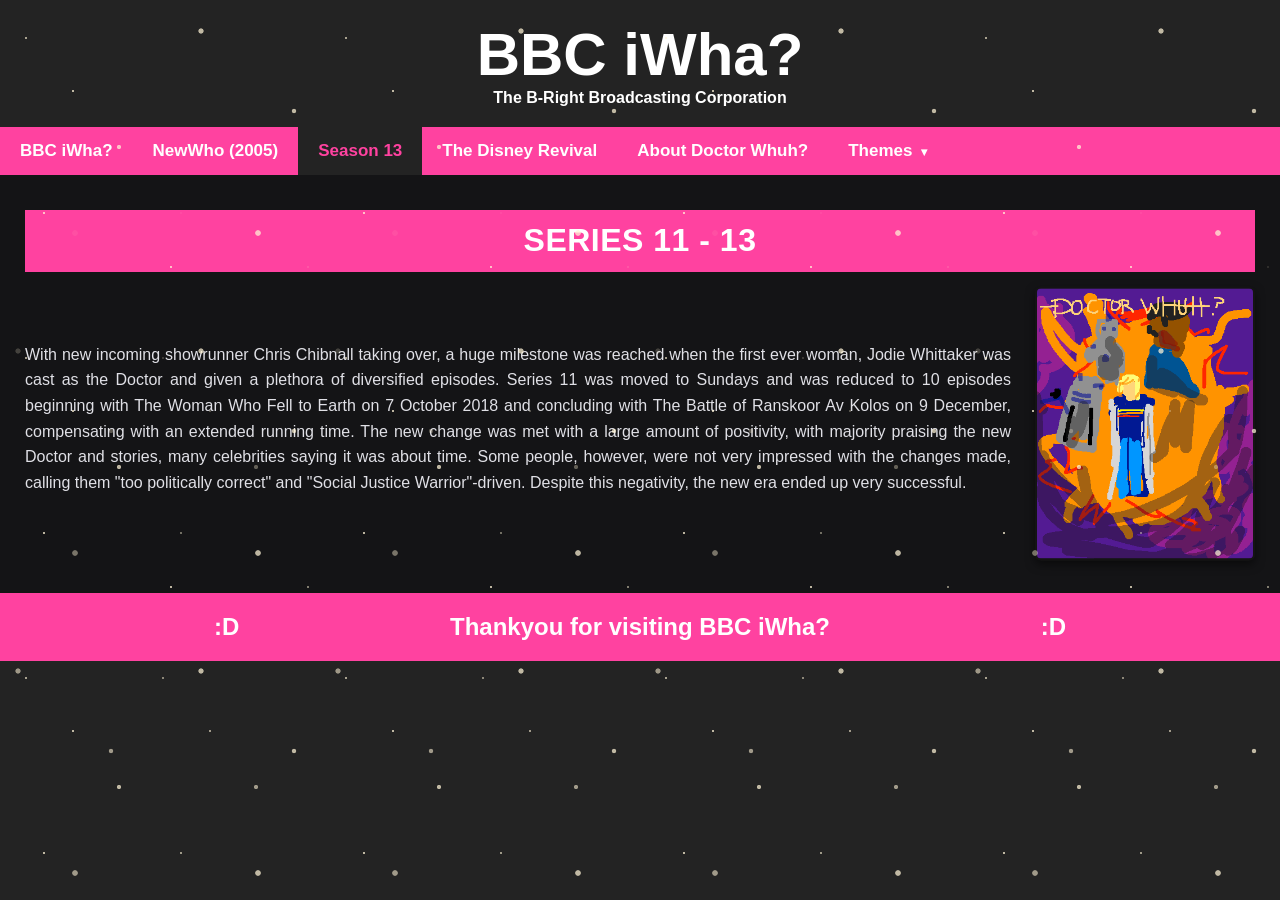
<file: season13.html>
<!DOCTYPE html>
<html lang="en">
<head>
    <meta charset="UTF-8">
    <meta name="viewport" content="width=device-width, initial-scale=1.0">
    <title>Take iWha?</title>
    <link rel="stylesheet" href="style (4).css">
    <style>
        body {
            font-family: Arial, Helvetica, sans-serif;
            margin: 0;
            scroll-behavior: smooth;
        }
    </style>
</head>
<body>

    <!-- Header Section -->
    <div class="header">
        <h1> BBC iWha? </h1>
        <p> The B-Right Broadcasting Corporation</p>
    </div>
 <!-- Hi -->
    <!-- Navigation Bar -->
    <div class="topnav" id="myTopnav">
        <a href="index.html" >BBC iWha?</a>

        <div id="myLinks">
            <a href="NewWHo.html">NewWho (2005)</a>
            <a href="season13.html" class="active">Season 13</a>
            <a href="The Disney Series.html">The Disney Revival</a>
            <a href="All About Doctor Whuh.html">About Doctor Whuh?</a>

                        <div class="dropdown">
                                <button class="dropbtn" type="button" aria-expanded="false" aria-controls="dropdownContent">
                                        Themes
                                        <span aria-hidden="true">&#9662;</span>
                                </button>
                                    <div class="dropdown-content" id="dropdownContent">
                                        <p class="dropdown-note">Use Arrow Keys to navigate themes</p>
                                        <button type="button" class="theme-option active" data-theme="default">Default BBC</button>
                                        <button type="button" class="theme-option" data-theme="light">Light</button>
                                        <button type="button" class="theme-option" data-theme="ash">TARDIS</button>
                </div>
                        </div>
        </div>
        

        
        <!-- Hamburger Icon -->
        <button type="button" class="icon" aria-label="Toggle navigation" aria-expanded="false" aria-controls="myLinks">
            &#9776;
        </button>
    </div>


 
        
        <!-- Main Content Area with Alternating Black/Grey Sections -->
        <div class="main">

            <!--The Disney Revival-->
            <section id="disney-revival" class="content-section theme-black">
                <h2>Series 11 - 13</h2>
                <div class="section-content img-right">
                    <div class="text-block">
                        <p>With new incoming showrunner Chris Chibnall taking over, a huge milestone was reached when the first ever woman, Jodie Whittaker was cast as the Doctor and given a plethora of diversified episodes. Series 11 was moved to Sundays and was reduced to 10 episodes beginning with The Woman Who Fell to Earth on 7 October 2018 and concluding with The Battle of Ranskoor Av Kolos on 9 December, compensating with an extended running time. The new change was met with a large amount of positivity, with majority praising the new Doctor and stories, many celebrities saying it was about time. Some people, however, were not very impressed with the changes made, calling them "too politically correct" and "Social Justice Warrior"-driven. Despite this negativity, the new era ended up very successful.
                        </p>
                       
                    </div>
                    <img src="season13 (1).png" alt="Season 13 Thumbnail" class="section-img">
                </div>
            </section>

        </div>
    </div>

    <!-- Footer -->
    <div class="footer">
        <h2>:D</h2>
        <h2>Thankyou for visiting BBC iWha?</h2>
        <h2>:D</h2>
    </div>

    <script>

        const theText = [
            "No Dice",
            "Maybe this time?",
            "idk tho",
            "LETS TRY AGIAN!!!",
            "cmon,,",
            "sixth times the charm,,,",
            "7",
            "8",
            "surely if you keep clicking you'll get something",
            "ermm",
            "riiiiiight",
            "okay one more lap",
            "IIIIISSSSS",
            "oops",
            "play again?",
            "Feeling Clicky...",
            "No Dice",
            "heh got you",
            "yum"

        ];

        let currentIndex = 0;

    const links = document.getElementById("myLinks");
    const menuButton = document.querySelector(".topnav .icon");
    const dropdownButton = document.querySelector('.dropbtn');
    const dropdown = document.querySelector('.dropdown');
    const dropdownContent = document.getElementById('dropdownContent');
    const themeButtons = Array.from(document.querySelectorAll('.theme-option'));

    function toggleNavigation() {
        const isOpen = links.classList.toggle("open");
        menuButton.setAttribute("aria-expanded", isOpen);
    }

    function toggleDropdown() {
        const isOpen = dropdown.classList.toggle('open');
        dropdownButton.setAttribute('aria-expanded', isOpen);
        if (isOpen) {
            const currentTheme = document.body.dataset.theme || 'default';
            const selectedButton = themeButtons.find(function(button) {
                return button.dataset.theme === currentTheme;
            }) || themeButtons[0];
            selectedButton.focus();
        }
    }

    menuButton.addEventListener('click', toggleNavigation);
    dropdownButton.addEventListener('click', toggleDropdown);

    dropdownContent.addEventListener('keydown', function(event) {
        const currentIndex = themeButtons.indexOf(document.activeElement);
        let nextIndex;

        if (event.key === 'ArrowDown') {
            nextIndex = (currentIndex + 1) % themeButtons.length;
        } else if (event.key === 'ArrowUp') {
            nextIndex = (currentIndex - 1 + themeButtons.length) % themeButtons.length;
        } else if (event.key === 'Home') {
            nextIndex = 0;
        } else if (event.key === 'End') {
            nextIndex = themeButtons.length - 1;
        } else if (event.key === 'Escape') {
            dropdown.classList.remove('open');
            dropdownButton.setAttribute('aria-expanded', 'false');
            dropdownButton.focus();
            return;
        } else {
            return;
        }

        event.preventDefault();
        themeButtons[nextIndex].focus();
    });

    document.addEventListener('click', function(event) {
        if (!dropdown.contains(event.target)) {
            dropdown.classList.remove('open');
            dropdownButton.setAttribute('aria-expanded', 'false');
        }
        if (!document.getElementById('myTopnav').contains(event.target)) {
            links.classList.remove('open');
            menuButton.setAttribute('aria-expanded', 'false');
        }
    });

    document.addEventListener('keydown', function(event) {
        if (event.key === 'Escape') {
            dropdown.classList.remove('open');
            dropdownButton.setAttribute('aria-expanded', 'false');
            links.classList.remove('open');
            menuButton.setAttribute('aria-expanded', 'false');
            dropdownButton.focus();
        }
    });

    themeButtons.forEach(function(themeButton) {
        themeButton.addEventListener('click', function() {
            document.body.dataset.theme = themeButton.dataset.theme;
            themeButtons.forEach(function(button) {
                button.classList.toggle('active', button === themeButton);
            });
            dropdown.classList.remove('open');
            dropdownButton.setAttribute('aria-expanded', 'false');
            dropdownButton.focus();
        });
    });

    const myButton = document.getElementById('anniv');
    myButton.addEventListener('click', function() {
        if (currentIndex < theText.length) {
            myButton.innerText = theText[currentIndex];
            currentIndex++;
        } else {
            myButton.innerText = "YIPPEEEEE";
        }
    });

    </script>
    <script src="effects.js"></script>
</body>
</html>
</file>
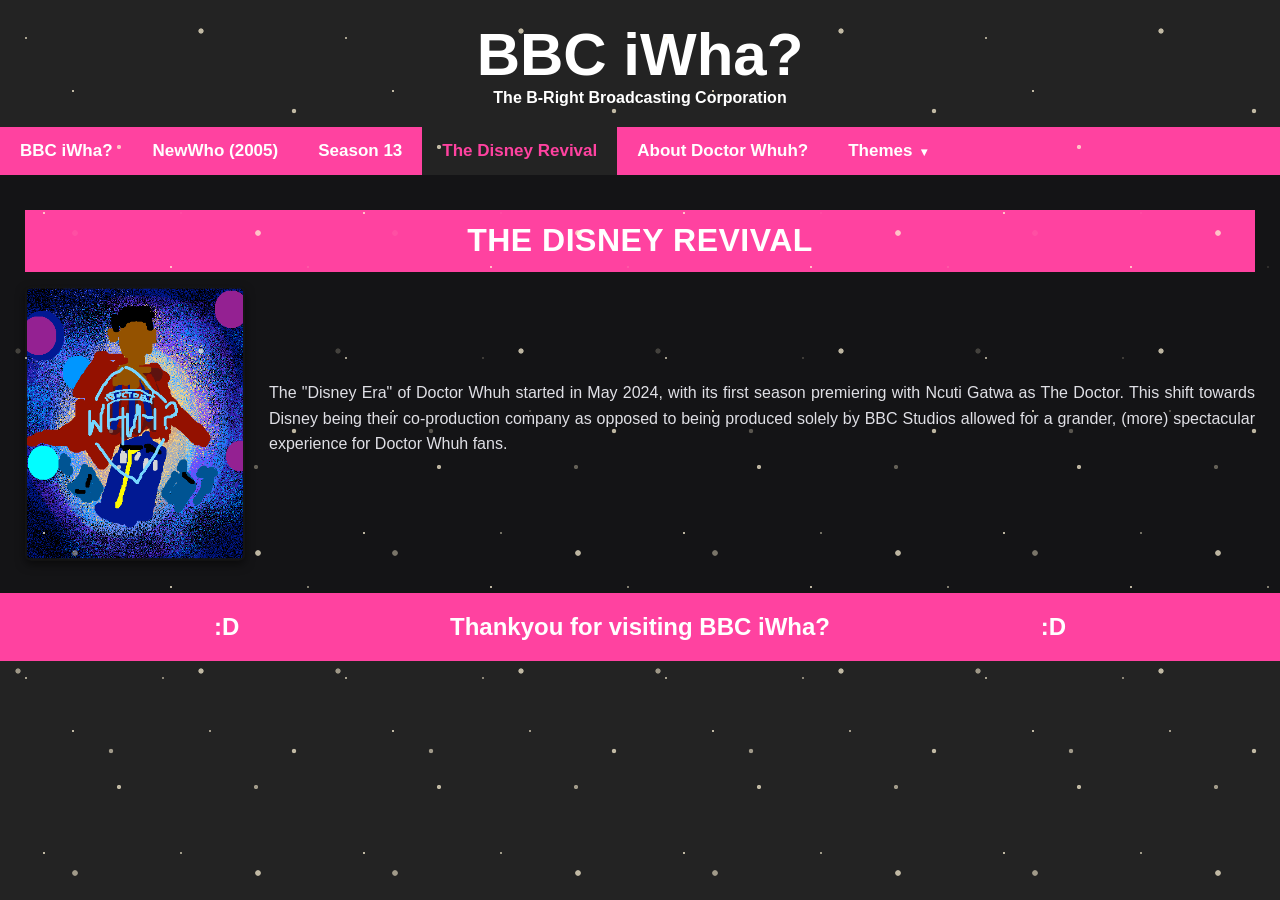
<file: The Disney Series.html>
<!DOCTYPE html>
<html lang="en">
<head>
    <meta charset="UTF-8">
    <meta name="viewport" content="width=device-width, initial-scale=1.0">
    <title>Take iWha?</title>
    <link rel="stylesheet" href="style (4).css">
    <style>
        body {
            font-family: Arial, Helvetica, sans-serif;
            margin: 0;
            scroll-behavior: smooth;
        }
    </style>
</head>
<body>

    <!-- Header Section -->
    <div class="header">
        <h1> BBC iWha? </h1>
        <p> The B-Right Broadcasting Corporation</p>
    </div>

    <!-- Navigation Bar -->
    <div class="topnav" id="myTopnav">
        <a href="index.html" >BBC iWha?</a>

        <div id="myLinks">
            <a href="NewWHo.html">NewWho (2005)</a>
            <a href="season13.html">Season 13</a>
            <a href="The Disney Series.html" class="active">The Disney Revival</a>
            <a href="All About Doctor Whuh.html">About Doctor Whuh?</a>

                        <div class="dropdown">
                                <button class="dropbtn" type="button" aria-expanded="false" aria-controls="dropdownContent">
                                        Themes
                                        <span aria-hidden="true">&#9662;</span>
                                </button>
                                    <div class="dropdown-content" id="dropdownContent">
                                        <p class="dropdown-note">Use Arrow Keys to navigate themes</p>
                                        <button type="button" class="theme-option active" data-theme="default">Default BBC</button>
                                        <button type="button" class="theme-option" data-theme="light">Light</button>
                                        <button type="button" class="theme-option" data-theme="ash">TARDIS</button>
                </div>
                        </div>
        </div>
        

        
        <!-- Hamburger Icon -->
        <button type="button" class="icon" aria-label="Toggle navigation" aria-expanded="false" aria-controls="myLinks">
            &#9776;
        </button>
    </div>


 
        
        <!-- Main Content Area with Alternating Black/Grey Sections -->
        <div class="main">

            <!--The Disney Revival-->
            <section id="disney-revival" class="content-section theme-black">
                <h2>The Disney Revival</h2>
                <div class="section-content img-left">
                    <img src="disney ncuti (1).png" alt="Disney Revival Thumbnail" class="section-img">
                    <div class="text-block">
                        <p>The "Disney Era" of Doctor Whuh started in May 2024, with its first season premiering with Ncuti Gatwa as The Doctor. This shift towards Disney being their co-production company as opposed to being produced solely by BBC Studios allowed for a grander, (more) spectacular experience for Doctor Whuh fans. </p>
                    </div>
                </div>
            </section>

        </div>
    </div>

    <!-- Footer -->
    <div class="footer">
        <h2>:D</h2>
        <h2>Thankyou for visiting BBC iWha?</h2>
        <h2>:D</h2>
    </div>

    <script>

        const theText = [
            "No Dice",
            "Maybe this time?",
            "idk tho",
            "LETS TRY AGIAN!!!",
            "cmon,,",
            "sixth times the charm,,,",
            "7",
            "8",
            "surely if you keep clicking you'll get something",
            "ermm",
            "riiiiiight",
            "okay one more lap",
            "IIIIISSSSS",
            "oops",
            "play again?",
            "Feeling Clicky...",
            "No Dice",
            "heh got you",
            "yum"

        ];

        let currentIndex = 0;

    const links = document.getElementById("myLinks");
    const menuButton = document.querySelector(".topnav .icon");
    const dropdownButton = document.querySelector('.dropbtn');
    const dropdown = document.querySelector('.dropdown');
    const dropdownContent = document.getElementById('dropdownContent');
    const themeButtons = Array.from(document.querySelectorAll('.theme-option'));

    function toggleNavigation() {
        const isOpen = links.classList.toggle("open");
        menuButton.setAttribute("aria-expanded", isOpen);
    }

    function toggleDropdown() {
        const isOpen = dropdown.classList.toggle('open');
        dropdownButton.setAttribute('aria-expanded', isOpen);
        if (isOpen) {
            const currentTheme = document.body.dataset.theme || 'default';
            const selectedButton = themeButtons.find(function(button) {
                return button.dataset.theme === currentTheme;
            }) || themeButtons[0];
            selectedButton.focus();
        }
    }

    menuButton.addEventListener('click', toggleNavigation);
    dropdownButton.addEventListener('click', toggleDropdown);

    dropdownContent.addEventListener('keydown', function(event) {
        const currentIndex = themeButtons.indexOf(document.activeElement);
        let nextIndex;

        if (event.key === 'ArrowDown') {
            nextIndex = (currentIndex + 1) % themeButtons.length;
        } else if (event.key === 'ArrowUp') {
            nextIndex = (currentIndex - 1 + themeButtons.length) % themeButtons.length;
        } else if (event.key === 'Home') {
            nextIndex = 0;
        } else if (event.key === 'End') {
            nextIndex = themeButtons.length - 1;
        } else if (event.key === 'Escape') {
            dropdown.classList.remove('open');
            dropdownButton.setAttribute('aria-expanded', 'false');
            dropdownButton.focus();
            return;
        } else {
            return;
        }

        event.preventDefault();
        themeButtons[nextIndex].focus();
    });

    document.addEventListener('click', function(event) {
        if (!dropdown.contains(event.target)) {
            dropdown.classList.remove('open');
            dropdownButton.setAttribute('aria-expanded', 'false');
        }
        if (!document.getElementById('myTopnav').contains(event.target)) {
            links.classList.remove('open');
            menuButton.setAttribute('aria-expanded', 'false');
        }
    });

    document.addEventListener('keydown', function(event) {
        if (event.key === 'Escape') {
            dropdown.classList.remove('open');
            dropdownButton.setAttribute('aria-expanded', 'false');
            links.classList.remove('open');
            menuButton.setAttribute('aria-expanded', 'false');
            dropdownButton.focus();
        }
    });

    themeButtons.forEach(function(themeButton) {
        themeButton.addEventListener('click', function() {
            document.body.dataset.theme = themeButton.dataset.theme;
            themeButtons.forEach(function(button) {
                button.classList.toggle('active', button === themeButton);
            });
            dropdown.classList.remove('open');
            dropdownButton.setAttribute('aria-expanded', 'false');
            dropdownButton.focus();
        });
    });

    const myButton = document.getElementById('anniv');
    myButton.addEventListener('click', function() {
        if (currentIndex < theText.length) {
            myButton.innerText = theText[currentIndex];
            currentIndex++;
        } else {
            myButton.innerText = "YIPPEEEEE";
        }
    });

    </script>
    <script src="effects.js"></script>
</body>
</html>
</file>
<file: style (4).css>
* {
    box-sizing: border-box;
    margin: 0;
    padding: 0;
}

:root {
    --page-background: #232323;
    --header-background: #232323;
    --nav-background: #ff42a0;
    --sidebar-background: #1a1a1a;
    --section-dark: #141416;
    --section-grey: #2b2b32;
    --surface: #232323;
    --heading-text: #ffffff;
    --body-text: #e0e0e6;
    --accent-text: #ff42a0;
    --border: #141414;
    --particle-color: rgba(255, 244, 214, 0.72);
}

/* the themes*/

body[data-theme="light"] {
    --page-background: #f4f5f7;
    --header-background: #ffffff;
    --nav-background: #ff42a0;
    --sidebar-background: #e8edf2;
    --section-dark: #ffffff;
    --section-grey: #edf1f5;
    --surface: #ffffff;
    --heading-text: #17212b;
    --body-text: #35424f;
    --accent-text: #ff42a0;
    --border: #d5dce3;
    --particle-color: rgba(222, 99, 34, 0.52);
}

body[data-theme="light"] .content-section h2 {
    color: #ffffff;
}

body[data-theme="light"] .side,
body[data-theme="light"] .main,
body[data-theme="light"] .content-section,
body[data-theme="light"] .text-block p {
    color: #17212b;
}

/*for the burger*/
body[data-theme="light"] .topnav .icon {
    color: #ff42a0;
}

body[data-theme="ash"] .topnav .icon {
    color: #d6b25e;
}

body[data-theme="ash"] {
    --page-background: #061f2b;
    --header-background: #073b4c;
    --nav-background: #002e58;
    --sidebar-background: #082d3a;
    --section-dark: #062633;
    --section-grey: #0b4152;
    --surface: #0a3442;
    --heading-text: #f4ead2;
    --body-text: #d8e5e2;
    --accent-text: #e2ae35;
    --border: #021820;
    --particle-color: rgba(177, 233, 255, 0.72);
}

body {
    margin: 0;
    font-family: Arial, Helvetica, sans-serif;
    background-color: var(--page-background);
}

@media (prefers-reduced-motion: no-preference) {
    body,
    body * {
        transition: background-color 350ms ease, color 350ms ease, border-color 350ms ease;
    }
}

body::before,
body::after {
    position: fixed;
    inset: 0;
    z-index: 10;
    content: "";
    pointer-events: none;
    background-repeat: repeat;
    background-image:
        radial-gradient(circle at 26px 38px, var(--particle-color) 0 0.6px, transparent 1.3px),
        radial-gradient(circle at 119px 147px, var(--particle-color) 0 1.7px, transparent 2.5px),
        radial-gradient(circle at 73px 91px, var(--particle-color) 0 0.8px, transparent 1.4px),
        radial-gradient(circle at 201px 31px, var(--particle-color) 0 2.2px, transparent 3px),
        radial-gradient(circle at 44px 213px, var(--particle-color) 0 0.7px, transparent 1.2px),
        radial-gradient(circle at 258px 233px, var(--particle-color) 0 2.4px, transparent 3.2px),
        radial-gradient(circle at 171px 267px, var(--particle-color) 0 0.9px, transparent 1.5px),
        radial-gradient(circle at 294px 111px, var(--particle-color) 0 1.8px, transparent 2.6px);
    background-size: 320px 320px;
    animation: particles-rise 10s linear infinite;
}

body::before {
    animation-duration: 8s;
    animation-delay: -2.7s;
}

body::after {
    opacity: 0.8;
    background-position-x: 137px;
    mask-image: linear-gradient(to top, #000 0%, #000 24%, transparent 82%);
    -webkit-mask-image: linear-gradient(to top, #000 0%, #000 24%, transparent 82%);
    animation-duration: 15s;
    animation-delay: -6.4s;
}

@keyframes particles-rise {
    to { background-position-y: -320px; }
}

@media (prefers-reduced-motion: reduce) {
    body::before,
    body::after {
        animation: none;
    }
}

/* Header */
.header {
    font-family: Arial, Helvetica, sans-serif;
    font-weight: bold;
    padding: 20px;
    text-align: center;
    background: var(--header-background);
    color: var(--heading-text);
}

.header h1 {
    font-size: 60px;
}

/* Top Navigation Bar */
.topnav {
    background-color: var(--nav-background);
    position: relative;
    display: flex;
}

.topnav #myLinks {
    display: flex;
}

.topnav a {
    color: white;
    padding: 14px 20px;
    text-decoration: none;
    font-size: 17px;
    display: block;
    font-weight: bold;
}

.topnav .icon {
    display: none;
    background: transparent;
    border: 0;
    color: white;
    cursor: pointer;
    font-size: 24px;
    padding: 10px 16px;
}

.topnav a:hover {
    background-color: var(--header-background);
    color: var(--accent-text);
}

.topnav a.active {
    background-color: var(--header-background);
    color: var(--accent-text);
}

/* dropdown button */
.dropbtn {
    background-color: transparent;
    color: white;
    padding: 14px 20px;
    font-size: 17px;
    border: none;
    cursor: pointer;
    font-weight: bold;
    font-family: inherit;
}

.dropbtn span {
    display: inline-block;
    font-size: 12px;
    margin-left: 4px;
    transition: transform 0.2s ease;
}

.dropdown {
    position: relative;
  }
  
 
  .dropdown-content {
        display: none;
    position: absolute;
        right: 0;
        min-width: 170px;
        background-color: var(--surface);
    box-shadow: 0px 8px 16px 0px rgba(0, 0, 0, 0.2);
        z-index: 2;
  }
  
.theme-option {
    display: block;
    width: 100%;
    color: var(--heading-text);
    background: transparent;
    border: 0;
    cursor: pointer;
    font: inherit;
    font-weight: bold;
    text-align: left;
        padding: 12px 16px;
        white-space: nowrap;
    }

.dropdown-note {
    color: var(--body-text);
    font-size: 0.72rem;
    font-weight: normal;
    line-height: 1.3;
    padding: 10px 16px 6px;
    white-space: nowrap;
}

.theme-option:hover,
.theme-option:focus,
.theme-option.active {
    background-color: var(--nav-background);
        color: white;
    }

.theme-option[data-theme="ash"]:hover,
.theme-option[data-theme="ash"]:focus,
.theme-option[data-theme="ash"].active {
    background-color: #002e58;
    color: #e2ae35;
}

.dropdown.open .dropdown-content {
    display: block;
}

.dropdown.open .dropbtn {
    background-color: var(--header-background);
    color: var(--accent-text);
}

.dropdown.open .dropbtn span {
        transform: rotate(180deg);
}

/* Layout Columns */
.row {
    display: flex;
    flex-wrap: wrap;
    margin: 0;
}

.side {
    flex: 30%;
    background-color: var(--sidebar-background);
    padding: 20px;
    color: white;
}

.side p {
    text-align: justify;
}

.card {
    box-shadow: 0 4px 8px 0 rgba(0, 0, 0, 0.4);
    max-width: 300px;
    margin: auto;
    text-align: center;
    padding: 10px;
    background-color: var(--surface);
    border-radius: 4px;
}

.card img {
    max-width: 60%;
}

.button-side {
    display: block;
    margin: auto;
    margin-top: 5%;
    padding: 12px 18px;
    background-color: var(--nav-background);
    border: 2px solid var(--nav-background);
    color: var(--heading-text);
    cursor: pointer;
    font-family: Arial, Helvetica, sans-serif;
    font-style: oblique;
    font-weight: 800;
    min-height: 44px;
}

.button-side:hover,
.button-side:focus-visible {
    filter: brightness(0.9);
    outline: 3px solid var(--heading-text);
    outline-offset: 2px;
}

.main {
    flex: 70%;
    background-color: var(--page-background);
    padding: 0;
    text-align: center;
    color: var(--heading-text);
}


.content-section {
    padding: 35px 25px;
    border-bottom: 2px solid var(--border);
}

/* All Section Headers with BBC Pink */
.content-section h2 {
    font-size: 2rem;
    padding: 1%;
     margin-bottom: 10px;
    text-transform: uppercase;
    color: var(--heading-text);
    background-color: var(--nav-background);
    letter-spacing: 0.5px;
}

/* Dark Black Section Theme */
.theme-black {
    background-color: var(--section-dark);
    color: var(--heading-text);
}

/* Grey Section Theme */
.theme-grey {
    background-color: var(--section-grey);
    color: var(--heading-text);
}

/* Flexbox for Image Left / Right */
.section-content {
    display: flex;
    align-items: center;
    gap: 24px;
}

.section-content.img-left {
    flex-direction: row;
}


.section-content.img-right {
    flex-direction: row;
}

.section-img {
    max-width: 220px;
    width: 50%;
    height: auto;
    transform: translateY(var(--parallax-offset, 0px));
    border-radius: 6px;
    box-shadow: 0 4px 10px rgba(0, 0, 0, 0.5);
    border: 2px solid var(--border);
}

.text-block {
    flex: 1;
}

.text-block p {
    text-align: justify;
    line-height: 1.6;
    font-size: 1rem;
    color: var(--body-text);
}


.see-more {
    color: var(--accent-text);
}

.see-more:visited {
    color: var(--accent-text);
}

.footer {
    display: grid;
    grid-template-columns: 1fr 1fr 1fr;
    padding: 20px;
    text-align: center;
    background: var(--nav-background);
    color: var(--heading-text);
}

/* Mobile View */
@media screen and (max-width: 768px) {
    .row {
        flex-direction: column;
    }

    .topnav {
        display: block;
    }

    .topnav #myLinks {
        display: none;
        flex-direction: column;
        width: 100%;
    }

    .topnav #myLinks.open {
        display: flex;
    }

    .topnav a {
        float: none;
        width: 100%;
        border-top: 1px solid rgba(255, 255, 255, 0.2);
    }

    .topnav .icon {
        display: block;
        position: absolute;
        right: 0;
        top: 0;
        width: auto;
    }

    .topnav .dropdown {
        width: 100%;
        border-top: 1px solid rgba(255, 255, 255, 0.2);
    }

    .dropbtn {
        text-align: left;
        width: 100%;
    }

    .dropdown-content {
        position: static;
        width: 100%;
        box-shadow: none;
    }

    .theme-option {
        padding-left: 36px;
    }

    .button-side {
        margin-top: 20px;
        padding: 10px 16px;
        width: auto;
        max-width: 100%;
    }

    .section-content, 
    .section-content.img-left, 
    .section-content.img-right {
        flex-direction: column !important;
    }

    .section-img {
        max-width: 100%;
    }
}

@media (prefers-reduced-motion: reduce) {
    .section-img {
        transform: none;
    }
}
</file>
